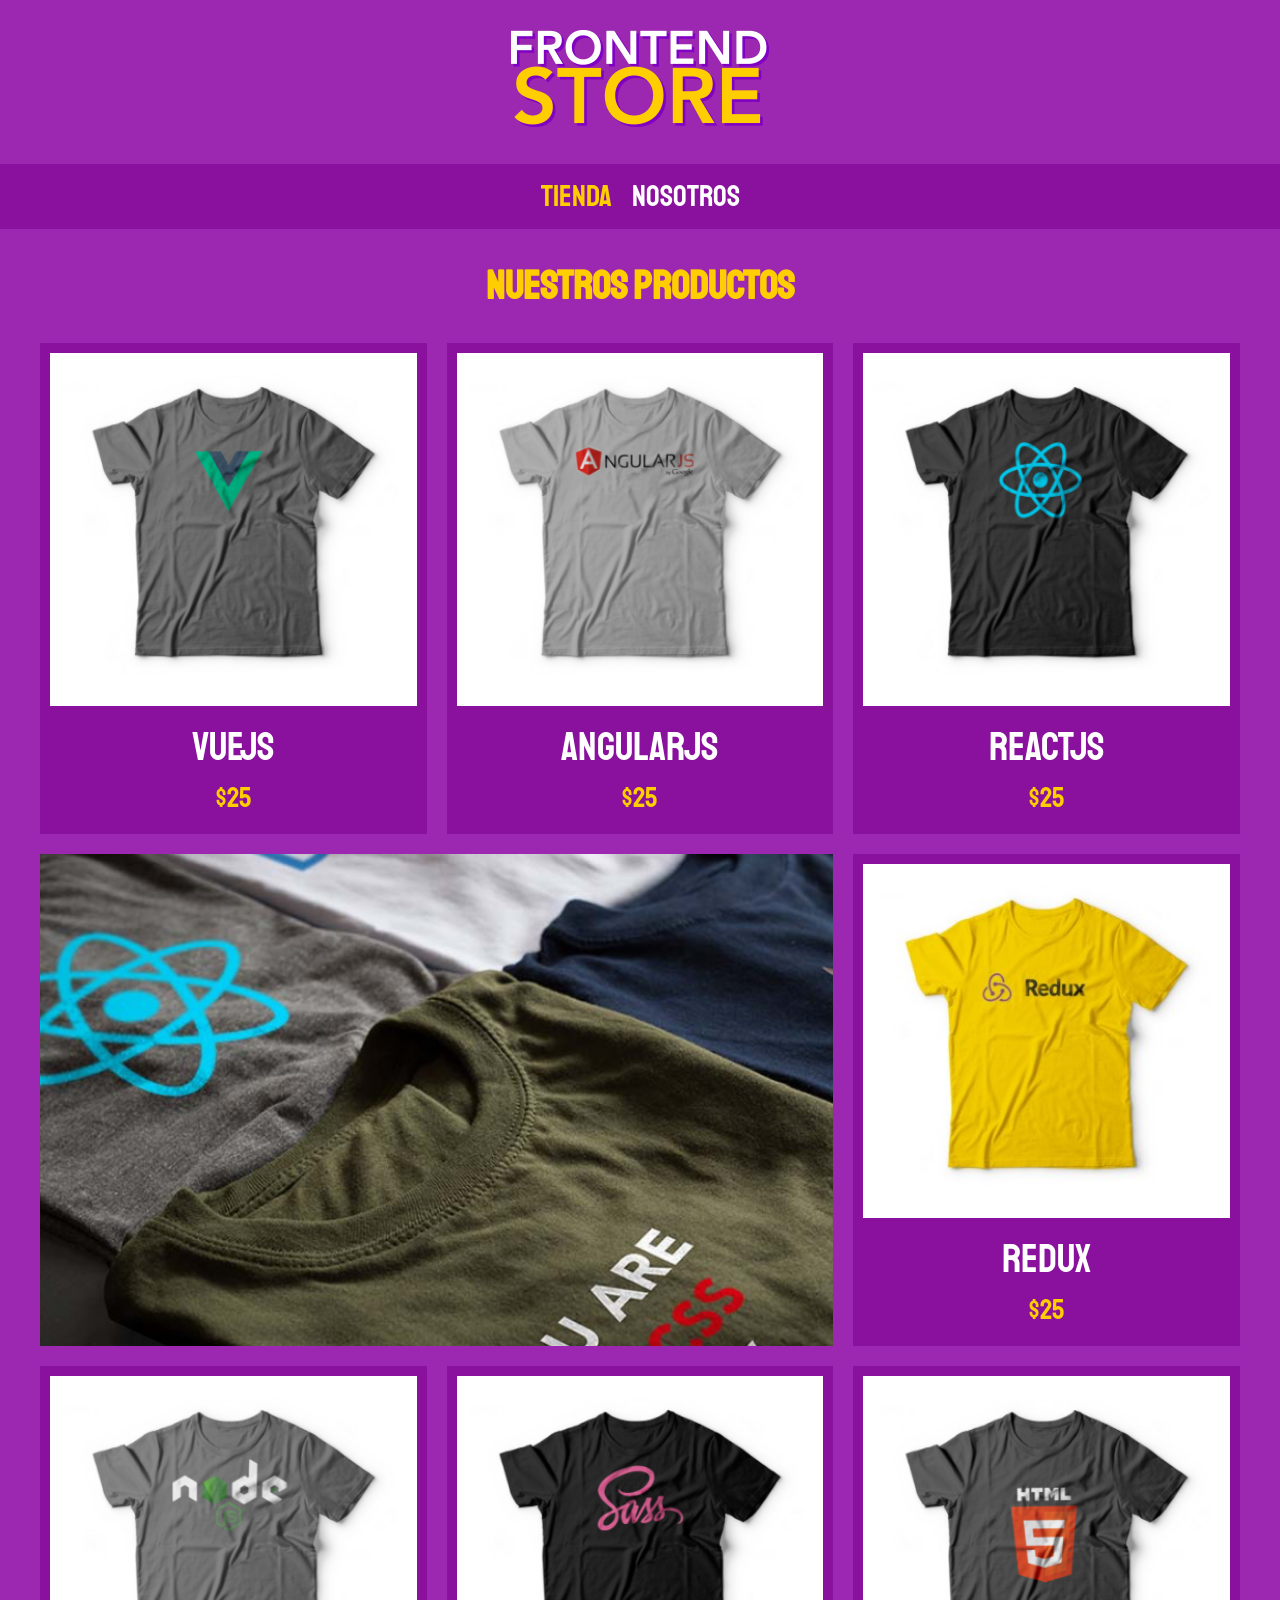
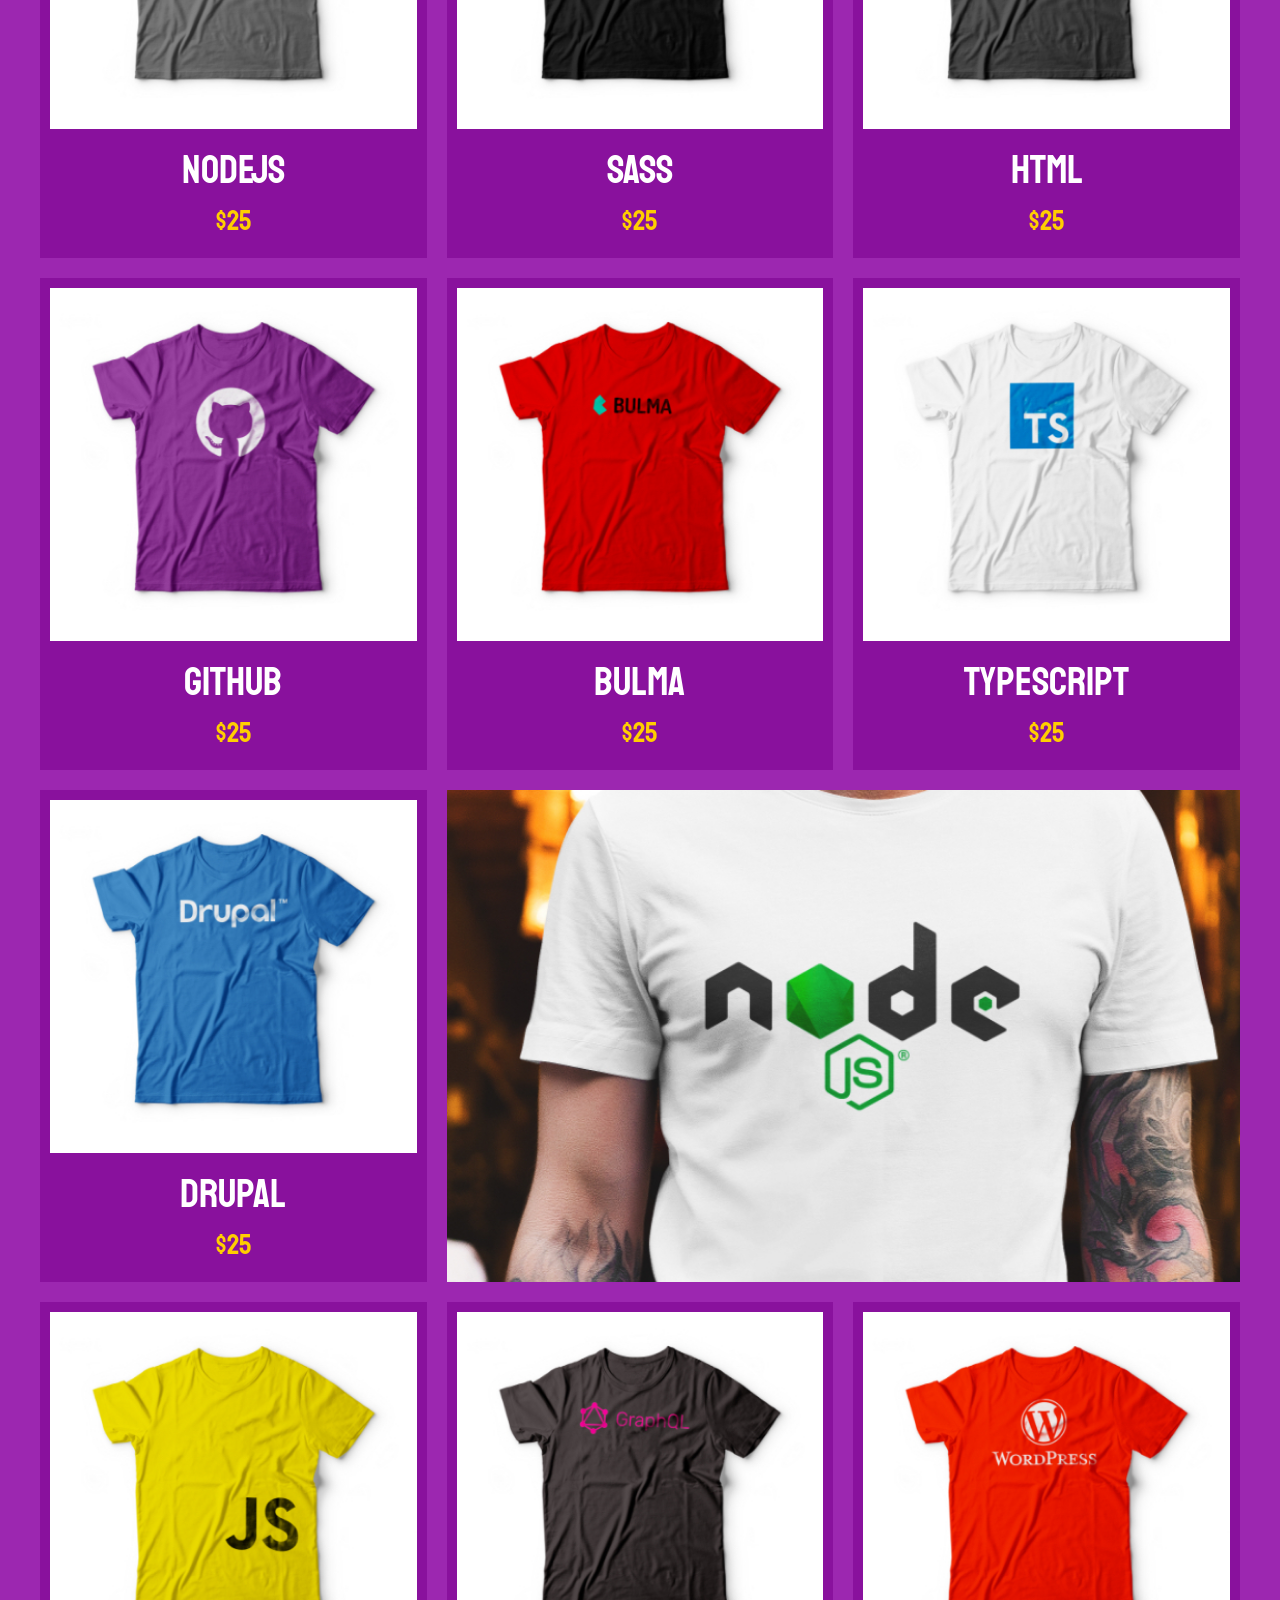
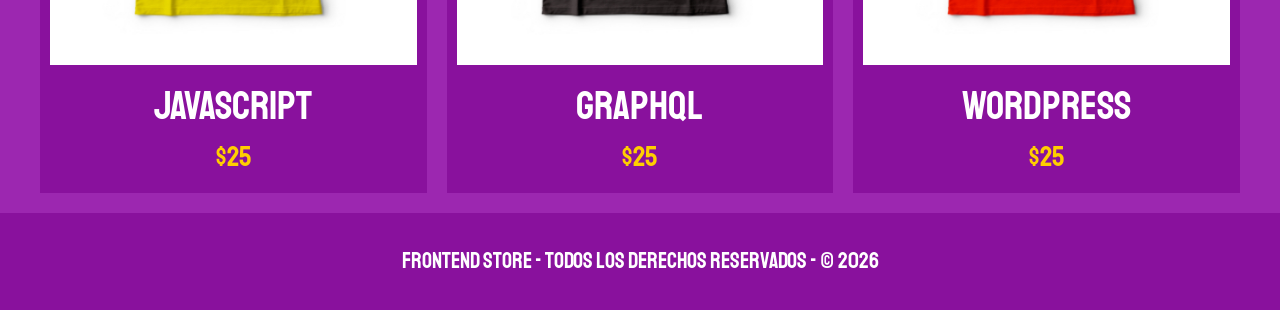
<file: index.html>
<!DOCTYPE html>
<html lang="en">
<head>
    <meta charset="UTF-8">
    <meta name="viewport" content="width=device-width, initial-scale=1.0">
    <title>Frontend Store</title>

    <!-- *Normalize -->
     <link rel="stylesheet" href="./css/normalize.css">

    <!-- *Tipografia -->
    <link rel="preconnect" href="https://fonts.googleapis.com">
    <link rel="preconnect" href="https://fonts.gstatic.com" crossorigin>
    <link href="https://fonts.googleapis.com/css2?family=Staatliches&display=swap" rel="stylesheet">

    <!-- *Estilos -->
     <link rel="stylesheet" href="./css/styles.css">
</head>
<body>
    <header class="header">
        <a href="index">
            <img class="header_logo" src="./img/logo.png" alt="Logo del sitio">
        </a>
    </header>

    <nav class="navegacion">
        <a class="navegacion_enlace navegacion_enlace-activo" href="index">Tienda</a>
        <a class="navegacion_enlace" href="nosotros">Nosotros</a>
    </nav>

    <main class="contenedor">
        <h1>Nuestros productos</h1>

        <div class="gird">
            <div class="producto">
                <a href="producto">
                    <img class="producto_img" src="./img/1.jpg" alt="Imagen camisa">
                    <div>
                        <p class="producto_nombre">VueJS</p>
                        <p class="producto_precio">$25</p>
                    </div>
                </a>
            </div> <!-- .producto -->

            <div class="producto">
                <a href="producto">
                    <img class="producto_img" src="./img/2.jpg" alt="Imagen camisa">
                    <div class="producto_info">
                        <p class="producto_nombre">AngularJS</p>
                        <p class="producto_precio">$25</p>
                    </div>
                </a>
            </div> <!-- .producto -->

            <div class="producto">
                <a href="producto">
                    <img class="producto_img" src="./img/3.jpg" alt="Imagen camisa">
                    <div class="producto_info">
                        <p class="producto_nombre">ReactJS</p>
                        <p class="producto_precio">$25</p>
                    </div>
                </a>
            </div> <!-- .producto -->

            <div class="producto">
                <a href="producto">
                    <img class="producto_img" src="./img/4.jpg" alt="Imagen camisa">
                    <div class="producto_info">
                        <p class="producto_nombre">Redux</p>
                        <p class="producto_precio">$25</p>
                    </div>
                </a>
            </div> <!-- .producto -->

            <div class="producto">
                <a href="producto">
                    <img class="producto_img" src="./img/5.jpg" alt="Imagen camisa">
                    <div class="producto_info">
                        <p class="producto_nombre">NodeJS</p>
                        <p class="producto_precio">$25</p>
                    </div>
                </a>
            </div> <!-- .producto -->

            <div class="producto">
                <a href="producto">
                    <img class="producto_img" src="./img/6.jpg" alt="Imagen camisa">
                    <div class="producto_info">
                        <p class="producto_nombre">SASS</p>
                        <p class="producto_precio">$25</p>
                    </div>
                </a>
            </div> <!-- .producto -->

            <div class="producto">
                <a href="producto">
                    <img class="producto_img" src="./img/7.jpg" alt="Imagen camisa">
                    <div class="producto_info">
                        <p class="producto_nombre">HTML</p>
                        <p class="producto_precio">$25</p>
                    </div>
                </a>
            </div> <!-- .producto -->

            <div class="producto">
                <a href="producto">
                    <img class="producto_img" src="./img/8.jpg" alt="Imagen camisa">
                    <div class="producto_info">
                        <p class="producto_nombre">GitHub</p>
                        <p class="producto_precio">$25</p>
                    </div>
                </a>
            </div> <!-- .producto -->

            <div class="producto">
                <a href="producto">
                    <img class="producto_img" src="./img/9.jpg" alt="Imagen camisa">
                    <div class="producto_info">
                        <p class="producto_nombre">Bulma</p>
                        <p class="producto_precio">$25</p>
                    </div>
                </a>
            </div> <!-- .producto -->

            <div class="producto">
                <a href="producto">
                    <img class="producto_img" src="./img/10.jpg" alt="Imagen camisa">
                    <div class="producto_info">
                        <p class="producto_nombre">TypeScript</p>
                        <p class="producto_precio">$25</p>
                    </div>
                </a>
            </div> <!-- .producto -->

            <div class="producto">
                <a href="producto">
                    <img class="producto_img" src="./img/11.jpg" alt="Imagen camisa">
                    <div class="producto_info">
                        <p class="producto_nombre">Drupal</p>
                        <p class="producto_precio">$25</p>
                    </div>
                </a>
            </div> <!-- .producto -->

            <div class="producto">
                <a href="producto">
                    <img class="producto_img" src="./img/12.jpg" alt="Imagen camisa">
                    <div class="producto_info">
                        <p class="producto_nombre">JavaScript</p>
                        <p class="producto_precio">$25</p>
                    </div>
                </a>
            </div> <!-- .producto -->

            <div class="producto">
                <a href="producto">
                    <img class="producto_img" src="./img/13.jpg" alt="Imagen camisa">
                    <div class="producto_info">
                        <p class="producto_nombre">GraphQL</p>
                        <p class="producto_precio">$25</p>
                    </div>
                </a>
            </div> <!-- .producto -->

            <div class="producto">
                <a href="producto">
                    <img class="producto_img" src="./img/14.jpg" alt="Imagen camisa">
                    <div class="producto_info">
                        <p class="producto_nombre">Wordpress</p>
                        <p class="producto_precio">$25</p>
                    </div>
                </a>
            </div> <!-- .producto -->

            <div class="grafico grafico-camisas">

            </div>

            <div class="grafico grafico-node">

            </div>
        </div>
    </main>

    <footer class="footer">
        <p class="footer_text">Frontend Store - Todos los derechos reservados - &copy; <span id="year"></span></p>
    </footer>
</body>

<script>
    document.getElementById("year").innerHTML = new Date().getFullYear();
</script>
</html>
</file>
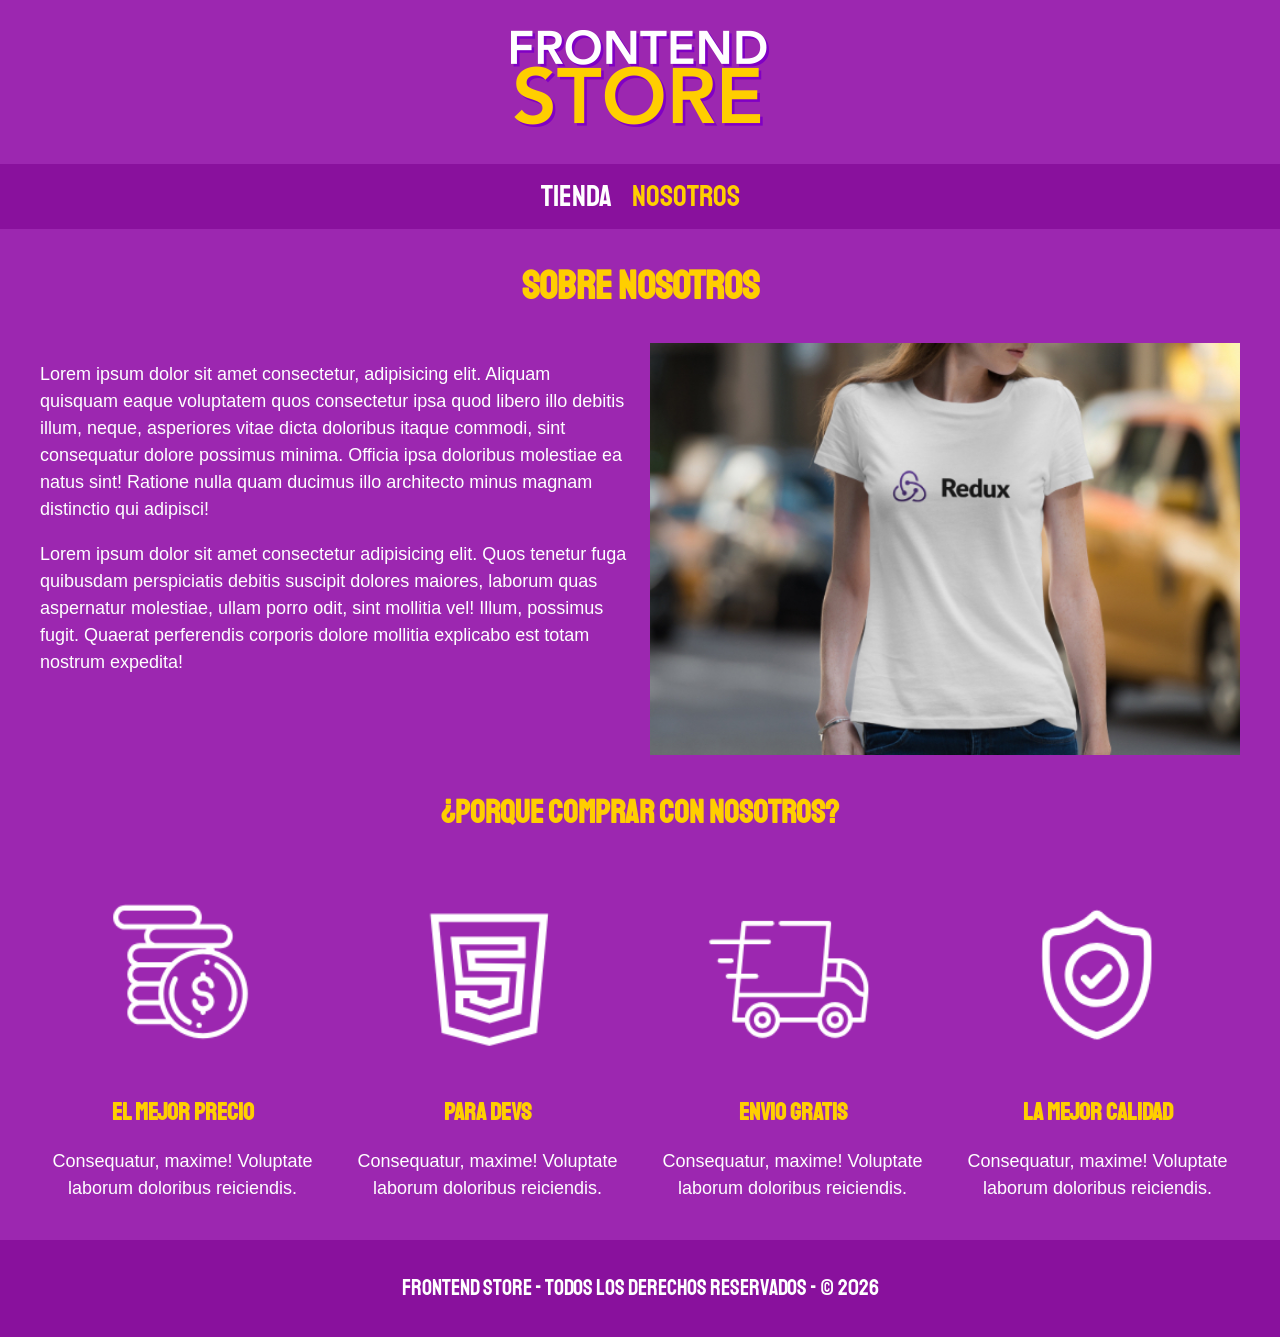
<file: nosotros.html>
<!DOCTYPE html>
<html lang="en">
<head>
    <meta charset="UTF-8">
    <meta name="viewport" content="width=device-width, initial-scale=1.0">
    <title>Frontend Store</title>

    <!-- *Normalize -->
     <link rel="stylesheet" href="./css/normalize.css">

    <!-- *Tipografia -->
    <link rel="preconnect" href="https://fonts.googleapis.com">
    <link rel="preconnect" href="https://fonts.gstatic.com" crossorigin>
    <link href="https://fonts.googleapis.com/css2?family=Staatliches&display=swap" rel="stylesheet">

    <!-- *Estilos -->
     <link rel="stylesheet" href="./css/styles.css">
</head>
<body>
    <header class="header">
        <a href="index">
            <img class="header_logo" src="./img/logo.png" alt="Logo del sitio">
        </a>
    </header>

    <nav class="navegacion">
        <a class="navegacion_enlace" href="index">Tienda</a>
        <a class="navegacion_enlace navegacion_enlace-activo" href="nosotros">Nosotros</a>
    </nav>

    <main class="contenedor">
        <h1>Sobre Nosotros</h1>

        <div class="nosotros">
            <div class="nosotros_contenido">
                <p>Lorem ipsum dolor sit amet consectetur, adipisicing elit. Aliquam quisquam eaque voluptatem quos consectetur ipsa quod libero illo debitis illum, neque, asperiores vitae dicta doloribus itaque commodi, sint consequatur dolore possimus minima. Officia ipsa doloribus molestiae ea natus sint! Ratione nulla quam ducimus illo architecto minus magnam distinctio qui adipisci!</p>

                <p>Lorem ipsum dolor sit amet consectetur adipisicing elit. Quos tenetur fuga quibusdam perspiciatis debitis suscipit dolores maiores, laborum quas aspernatur molestiae, ullam porro odit, sint mollitia vel! Illum, possimus fugit. Quaerat perferendis corporis dolore mollitia explicabo est totam nostrum expedita!</p>
            </div>

            <div class="nosotros_img">
                <img src="./img/nosotros.jpg" alt="Imagen nosotros">
            </div>
        </div>
    </main>

    <section class="contenedor comprar">
        <h2 class="comprar_titulo">¿Porque comprar con nosotros?</h2>

        <div class="bloques">
            <div class="bloque">
                <img class="bloque_img" src="./img/icono_1.png" alt="porque comprar">
                <h3 class="bloque_titulo">El mejor precio</h3>
                <p>Consequatur, maxime! Voluptate laborum doloribus reiciendis.</p>
            </div>

            <div class="bloque">
                <img class="bloque_img" src="./img/icono_2.png" alt="porque comprar">
                <h3 class="bloque_titulo">Para Devs</h3>
                <p>Consequatur, maxime! Voluptate laborum doloribus reiciendis.</p>
            </div>

            <div class="bloque">
                <img class="bloque_img" src="./img/icono_3.png" alt="porque comprar">
                <h3 class="bloque_titulo">Envio gratis</h3>
                <p>Consequatur, maxime! Voluptate laborum doloribus reiciendis.</p>
            </div>

            <div class="bloque">
                <img class="bloque_img" src="./img/icono_4.png" alt="porque comprar">
                <h3 class="bloque_titulo">La mejor calidad</h3>
                <p>Consequatur, maxime! Voluptate laborum doloribus reiciendis.</p>
            </div>
        </div>
    </section>

    <footer class="footer">
        <p class="footer_text">Frontend Store - Todos los derechos reservados - &copy; <span id="year"></span></p>
    </footer>
</body>

<script>
    document.getElementById("year").innerHTML = new Date().getFullYear();
</script>
</html>
</file>
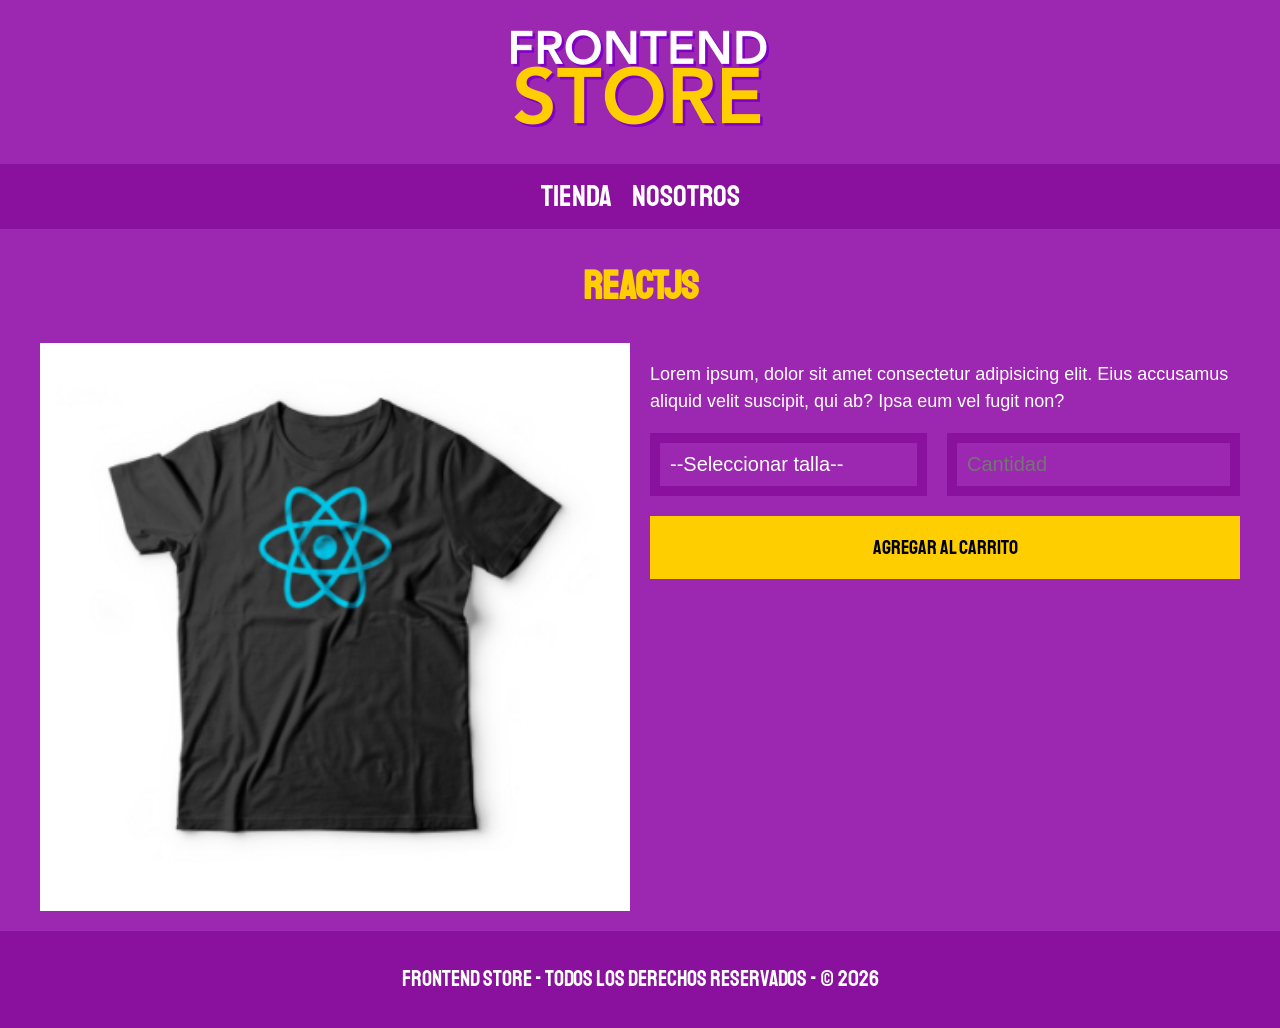
<file: producto.html>
<!DOCTYPE html>
<html lang="en">
<head>
    <meta charset="UTF-8">
    <meta name="viewport" content="width=device-width, initial-scale=1.0">
    <title>Frontend Store</title>

    <!-- *Normalize -->
     <link rel="stylesheet" href="./css/normalize.css">

    <!-- *Tipografia -->
    <link rel="preconnect" href="https://fonts.googleapis.com">
    <link rel="preconnect" href="https://fonts.gstatic.com" crossorigin>
    <link href="https://fonts.googleapis.com/css2?family=Staatliches&display=swap" rel="stylesheet">

    <!-- *Estilos -->
     <link rel="stylesheet" href="./css/styles.css">
</head>
<body>
    <header class="header">
        <a href="index">
            <img class="header_logo" src="./img/logo.png" alt="Logo del sitio">
        </a>
    </header>

    <nav class="navegacion">
        <a class="navegacion_enlace" href="index">Tienda</a>
        <a class="navegacion_enlace" href="nosotros">Nosotros</a>
    </nav>

    <main class="contenedor">
        <h1>ReactJS</h1>

        <div class="camisa">
            <img class="camisa_img" src="./img/3.jpg" alt="Producto">

            <div class="camisa_contenido">
                <p>Lorem ipsum, dolor sit amet consectetur adipisicing elit. Eius accusamus aliquid velit suscipit, qui ab? Ipsa eum vel fugit non?</p>

                <form class="formulario">
                    <select class="formulario_campo">
                        <option disabled selected>--Seleccionar talla--</option>
                        <option value="chica">Chica</option>
                        <option value="mediana">Mediana</option>
                        <option value="grande">Grande</option>
                    </select>

                    <input class="formulario_campo" type="number" placeholder="Cantidad" min="1">

                    <input class="formulario_submit" type="submit" value="Agregar al carrito">
                </form>
            </div>
        </div>
    </main>

    <footer class="footer">
        <p class="footer_text">Frontend Store - Todos los derechos reservados - &copy; <span id="year"></span></p>
    </footer>
</body>

<script>
    document.getElementById("year").innerHTML = new Date().getFullYear();
</script>
</html>
</file>
<file: css/styles.css>
:root {
    --fuente-principal: "Staatliches", sans-serif;

    --primario: #9c27b0;
    --primario-osc: #89119d;
    --secundario: #ffce00;
    --secundario-osc: #bf9c13;
    --blando: #fff;
    --negro: #000;
}

/* *Globales */
html {
    box-sizing: border-box;
    font-size: 62.5%;
}

*, *:after, *:before {
    box-sizing: inherit;
}

body {
    background-color: var(--primario);
    font-size: 1.6rem;
    line-height: 1.5;
}

p {
    font-size: 1.8rem;
    font-family: Arial, Helvetica, sans-serif;
    color: var(--blando);
}

a {
    text-decoration: none;
}

img {
    width: 100%;
}

.contenedor {
    max-width: 120rem;
    margin: 0 auto;
}

h1, h2, h3 {
    text-align: center;
    color: var(--secundario);
    font-family: var(--fuente-principal);
}

h1 {
    font-size: 4rem;
}

h2 {
    font-size: 3.2rem;
}

h3 {
    font-size: 2.4rem;
}

.gird {
    display: grid;
    grid-template-columns: repeat(2, 1fr);
    gap: 2rem;
}

@media (min-width: 768px) {
    .gird {
        grid-template-columns: repeat(3, 1fr);
    }
}

/* *Header */
.header {
    display: flex;
    justify-content: center;
}

.header_logo {
    margin: 3rem 0;
}

/* *Footer */
.footer {
    background-color: var(--primario-osc);
    padding: 1rem 0;
    margin-top: 2rem;
}

.footer_text {
    text-align: center;
    font-family: var(--fuente-principal);
    font-size: 2.2rem;
}

/* *Navegacion */
.navegacion {
    background-color: var(--primario-osc);
    padding: 1rem 0;
    display: flex;
    justify-content: center;
    gap: 2rem;
}

.navegacion_enlace {
    font-family: var(--fuente-principal);
    color: var(--blando);
    font-size: 3rem;
}

.navegacion_enlace-activo,
.navegacion_enlace:hover {
    color: var(--secundario);
}

/* *Productos */
.producto {
    background-color: var(--primario-osc);
    padding: 1rem;
}

.producto_nombre {
    font-size: 4rem;
}

.producto_precio {
    font-size: 2.8rem;
    color: var(--secundario);
}

.producto_nombre,
.producto_precio {
    font-family: var(--fuente-principal);
    margin: 1rem 0;
    text-align: center;
    line-height: 1.2;
}

/* *Graficos */
.grafico {
    min-height: 30rem;
    background-repeat: no-repeat;
    background-size: cover;
    grid-column: 1 / 3;
}

.grafico-camisas {
    grid-row: 2 / 3;
    background-image: url(../img/grafico1.jpg);
}

.grafico-node {
    grid-row: 8 / 9;
    background-image: url(../img/grafico2.jpg);
}

@media (min-width: 768px) {
    .grafico-node {
        grid-row: 5 / 6;
        grid-column: 2 / 4;
    }
}

/* *Nosotros */
.nosotros {
    display: grid;
    grid-template-rows: repeat(2, auto);
}

@media (min-width: 768px) {
    .nosotros {
        grid-template-columns: repeat(2, 1fr);
        column-gap: 2rem;
    }
}

.nosotros_img {
    grid-row: 1 / 2;
}

@media (min-width: 768px) {
    .nosotros_img {
        grid-column: 2 / 3;
    }
}

/* *Bloques */
.bloques {
    display: grid;
    grid-template-columns: repeat(2, 1fr);
    gap: 2rem;
}

@media (min-width: 768px) {
    .bloques {
        grid-template-columns: repeat(4, 1fr);
    }
}

.bloque {
    text-align: center;
}

.bloque_titulo {
    margin: 0;
}

/* *Pagina del producto */
@media (min-width: 768px) {
    .camisa {
        display: grid;
        grid-template-columns: repeat(2, 1fr);
        gap: 2rem;
    }
}

/* *Formulario */
.formulario {
    display: grid;
    grid-template-columns: repeat(2, 1fr);
    gap: 2rem;
}

.formulario_campo {
    border: 1rem solid var(--primario-osc);
    background-color: transparent;
    color: var(--blando);
    font-size: 2rem;
    font-family: Arial, Helvetica, sans-serif;
    padding: 1rem;
    appearance: none;
}

.formulario_submit {
    background-color: var(--secundario);
    border: none;
    font-size: 2rem;
    font-family: var(--fuente-principal);
    padding: 2rem;
    transition: background-color .9s ease;
    grid-column: 1 / 3;
}

.formulario_submit:hover {
    background-color: var(--secundario-osc);
    cursor: pointer;
}
</file>
